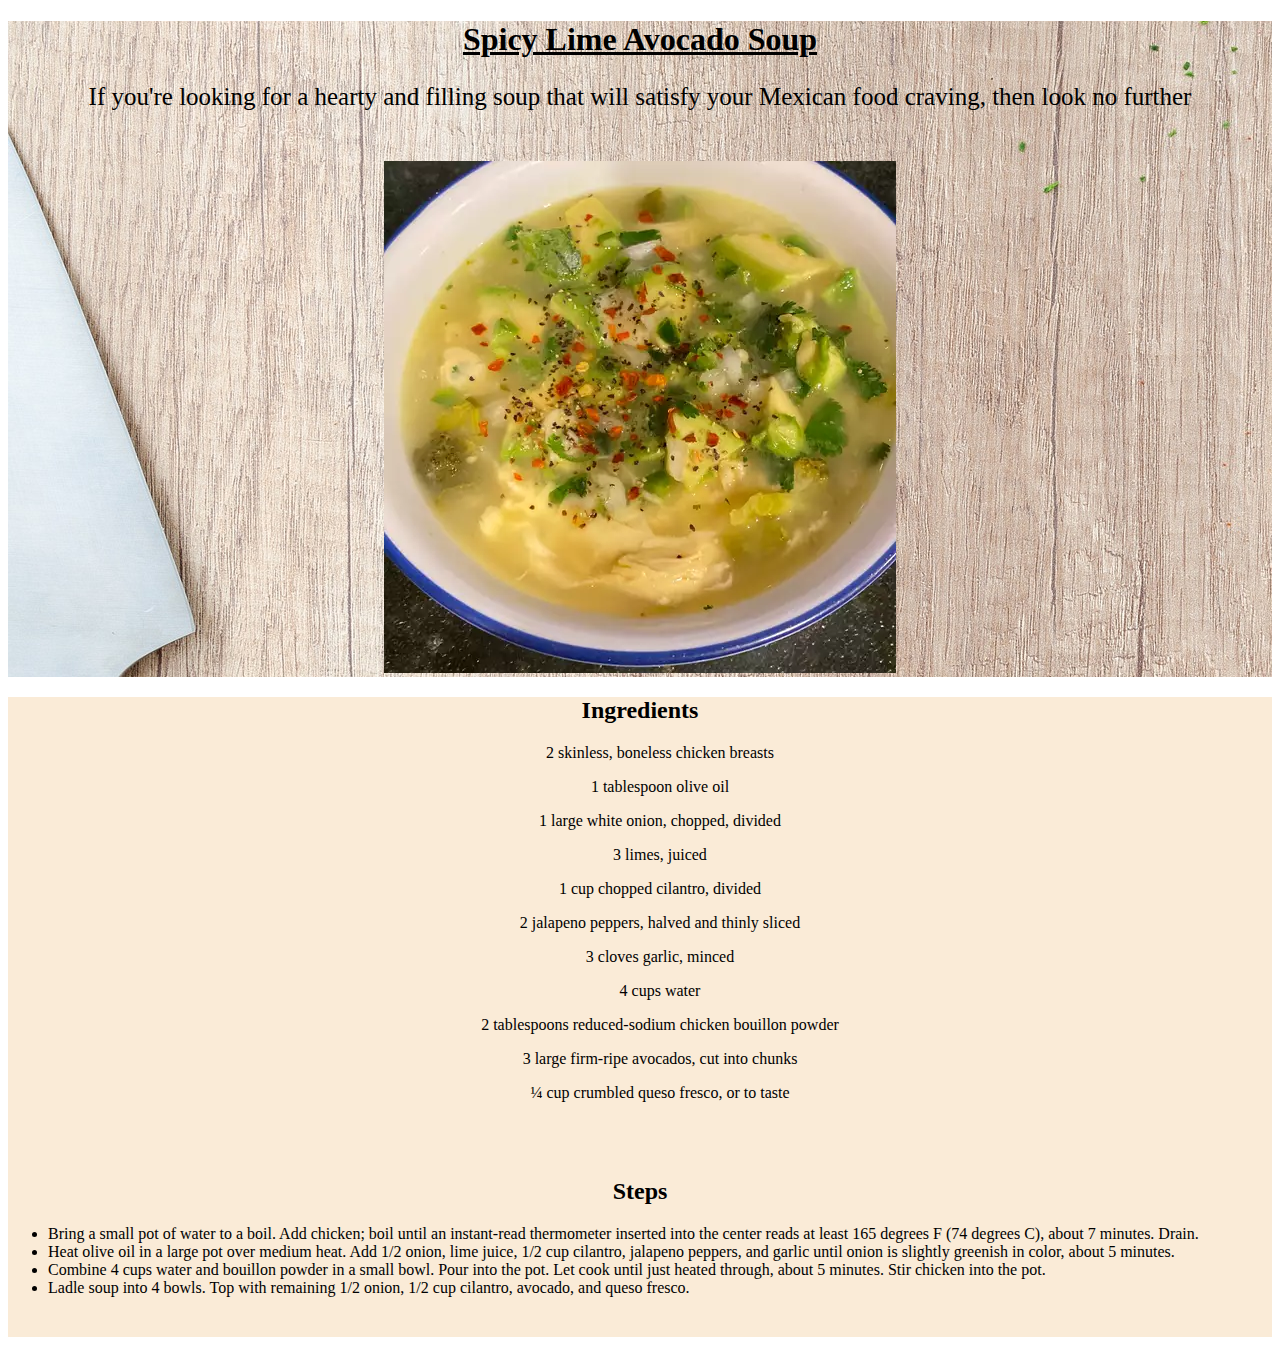
<file: recipes/avocadosoup.html>
<!DOCTYPE html>
<html lang="en">
<head>
    <meta charset="UTF-8">
    <meta http-equiv="X-UA-Compatible" content="IE=edge">
    <meta name="viewport" content="width=device-width, initial-scale=1.0">
    <link rel="stylesheet" href="recipes.css">
    <title>Avocado Soup</title>
</head>
<body>
    <div class="top">
    <h1 class="spicylime">Spicy Lime Avocado Soup</h1>
    <p class="motto">If you're looking for a hearty and filling soup that will satisfy your Mexican food craving, then look no further</p>
    <div class="avocadoimg">
    <img src="../images/avocado.webp">
    </div>
    </div>
    <div class="ingredients">
    <h2>Ingredients</h2>
    <ul>2 skinless, boneless chicken breasts</ul>
    <ul>1 tablespoon olive oil</ul>
    <ul>1 large white onion, chopped, divided</ul>
    <ul>3 limes, juiced</ul>
    <ul>1 cup chopped cilantro, divided</ul>
    <ul>2 jalapeno peppers, halved and thinly sliced</ul>
    <ul>3 cloves garlic, minced</ul>
    <ul>4 cups water</ul>
    <ul>2 tablespoons reduced-sodium chicken bouillon powder</ul>
    <ul>3 large firm-ripe avocados, cut into chunks</ul>
    <ul>¼ cup crumbled queso fresco, or to taste</ul>
    <div class="steps">
    <h2>Steps</h2>
    <li>Bring a small pot of water to a boil. Add chicken; boil until an instant-read thermometer inserted into the center reads at least 165 degrees F (74 degrees C), about 7 minutes. Drain.</li>
    <li>Heat olive oil in a large pot over medium heat. Add 1/2 onion, lime juice, 1/2 cup cilantro, jalapeno peppers, and garlic until onion is slightly greenish in color, about 5 minutes.</li>
    <li>Combine 4 cups water and bouillon powder in a small bowl. Pour into the pot. Let cook until just heated through, about 5 minutes. Stir chicken into the pot.</li>
    <li>Ladle soup into 4 bowls. Top with remaining 1/2 onion, 1/2 cup cilantro, avocado, and queso fresco.</li>
    </div>
    </div>
</body>
</html>
</file>
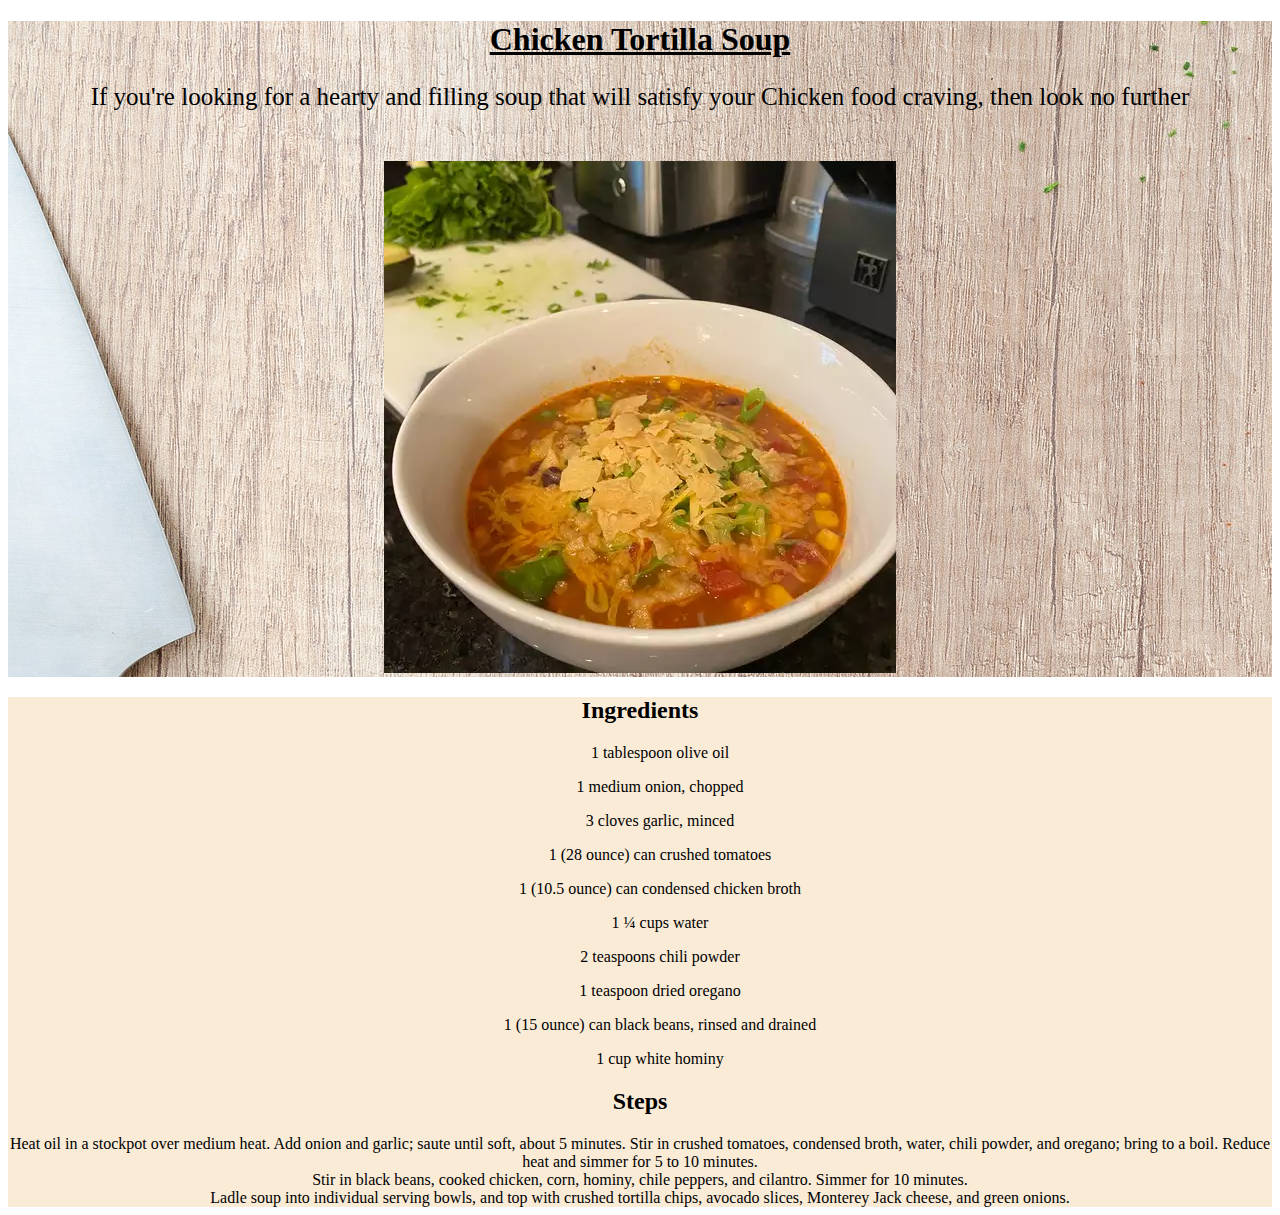
<file: recipes/chickensoup.html>
<!DOCTYPE html>
<html lang="en">
<head>
    <meta charset="UTF-8">
    <meta http-equiv="X-UA-Compatible" content="IE=edge">
    <meta name="viewport" content="width=device-width, initial-scale=1.0">
    <link rel="stylesheet" href="recipes.css">
    <title>Chicken Soup</title>
</head>
<body>
    <div class="top">
    <h1 class="chicken">Chicken Tortilla Soup</h1>
    <p class="motto">If you're looking for a hearty and filling soup that will satisfy your Chicken food craving, then look no further</p>
    <div class="chickenimg">
    <img src="../images/chicken.webp">
    </div>
    </div>
    <div class="ingredients">
    <h2>Ingredients</h2>
    <ul>1 tablespoon olive oil</ul>
    <ul>1 medium onion, chopped</ul>
    <ul>3 cloves garlic, minced</ul>
    <ul>1 (28 ounce) can crushed tomatoes</ul>
    <ul>1 (10.5 ounce) can condensed chicken broth</ul>
    <ul>1 ¼ cups water</ul>
    <ul>2 teaspoons chili powder</ul>
    <ul>1 teaspoon dried oregano</ul>
    <ul>1 (15 ounce) can black beans, rinsed and drained</ul>
    <ul>1 cup white hominy</ul>
    <h2>Steps</h2>
    <li>Heat oil in a stockpot over medium heat. Add onion and garlic; saute until soft, about 5 minutes. Stir in crushed tomatoes, condensed broth, water, chili powder, and oregano; bring to a boil. Reduce heat and simmer for 5 to 10 minutes.</li>
    <li>Stir in black beans, cooked chicken, corn, hominy, chile peppers, and cilantro. Simmer for 10 minutes.</li>
    <li>Ladle soup into individual serving bowls, and top with crushed tortilla chips, avocado slices, Monterey Jack cheese, and green onions.</li>
    </div>
</body>
</html>
</file>
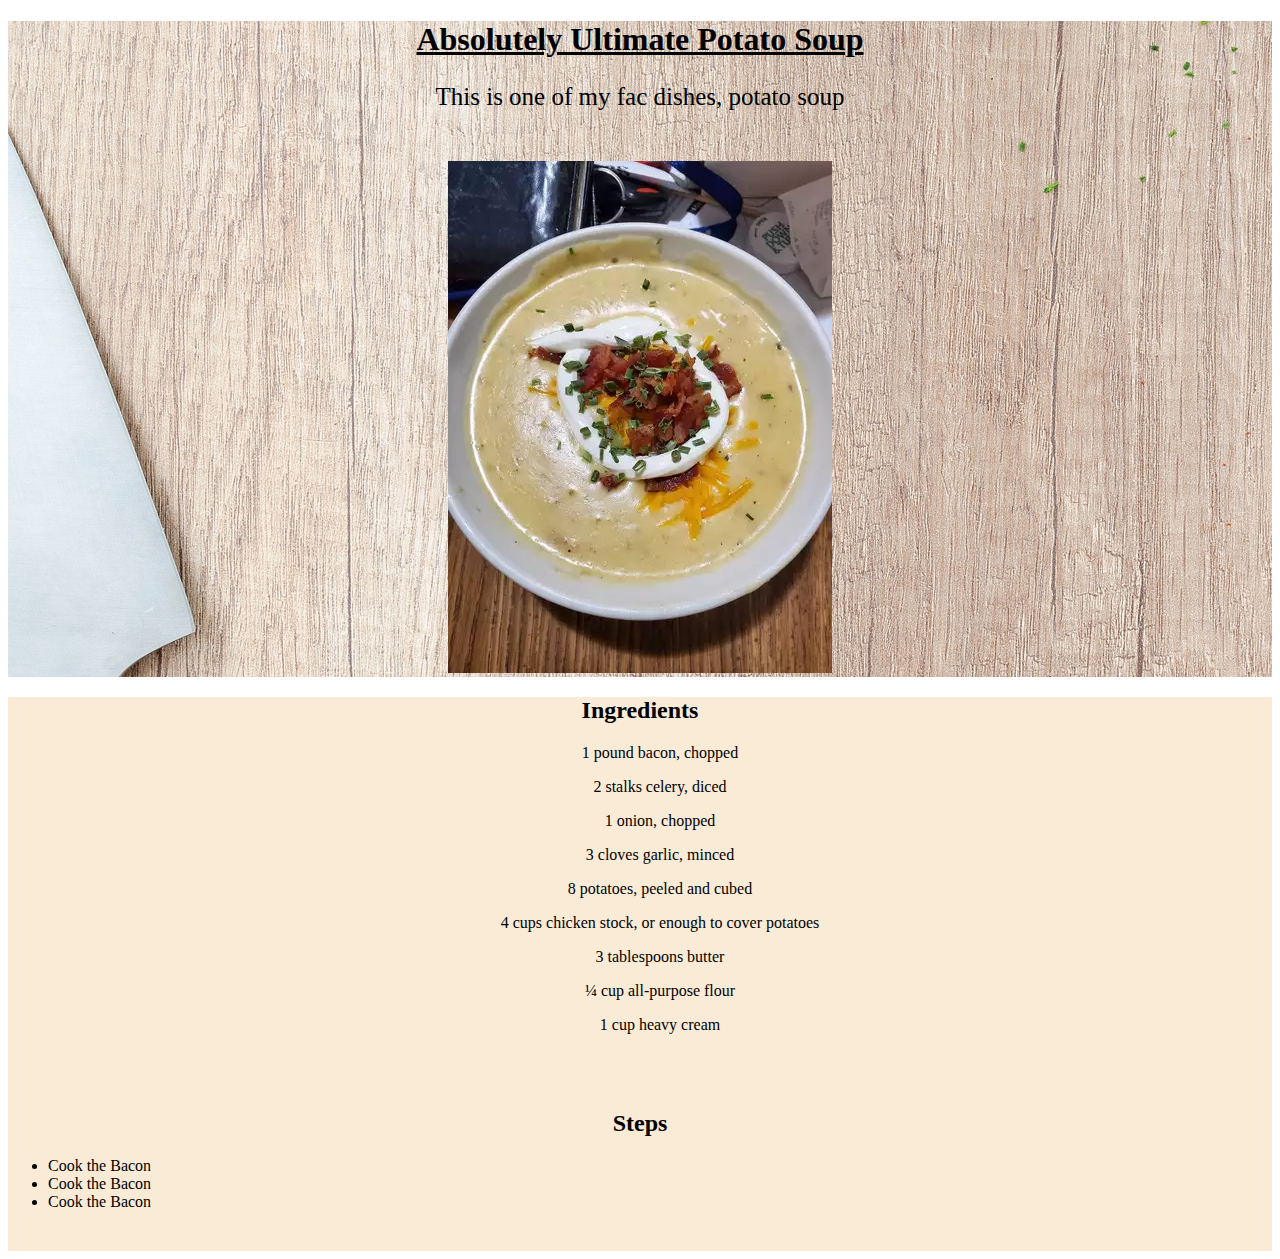
<file: recipes/potato.html>
<!DOCTYPE html>
<html lang="en">
<head>
    <meta charset="UTF-8">
    <meta http-equiv="X-UA-Compatible" content="IE=edge">
    <meta name="viewport" content="width=device-width, initial-scale=1.0">
    <link rel="stylesheet" href="recipes.css">
    <title>Potato Soup</title>
</head>
<body>
    <div class="top">
    <h1 class="potato">Absolutely Ultimate Potato Soup</h1>
    <p class="motto">This is one of my fac dishes, potato soup</p>
    <div class="potatoimg">
    <img src="../images/image.webp">
    </div>
    </div>
    <div class="ingredients">
    <h2>Ingredients</h2>
    <ul>1 pound bacon, chopped</ul>
    <ul>2 stalks celery, diced</ul>
    <ul>1 onion, chopped</ul>
    <ul>3 cloves garlic, minced</ul>
    <ul>8 potatoes, peeled and cubed</ul>
    <ul>4 cups chicken stock, or enough to cover potatoes</ul>
    <ul>3 tablespoons butter</ul>
    <ul>¼ cup all-purpose flour</ul>
    <ul>1 cup heavy cream</ul>
    <div class="steps">
    <h2>Steps</h2>
    <li>Cook the Bacon</li>
    <li>Cook the Bacon</li>
    <li>Cook the Bacon</li>
    </div>
    </div>
</body>
</html>
</file>
<file: recipes/recipes.css>
.top {
    background-image: url("../images/turmeric.jpeg");
    width: auto;
    height: auto;
}

.spicylime,
.potato,
.chicken {
    text-align: center;
    text-decoration: underline;
}

.avocadoimg,
.potatoimg,
.chickenimg {
    text-align: center;
    margin-top: 50px;
  }

.motto {
    text-align: center;
    font-size: 25px;
}

.ingredients {
    text-align: center;
    background-color:antiquewhite;
    text-decoration: none;
}

.steps {
    padding: 40px;
    text-align: left;
}

.steps h2 {
    text-align: center;
}
</file>
